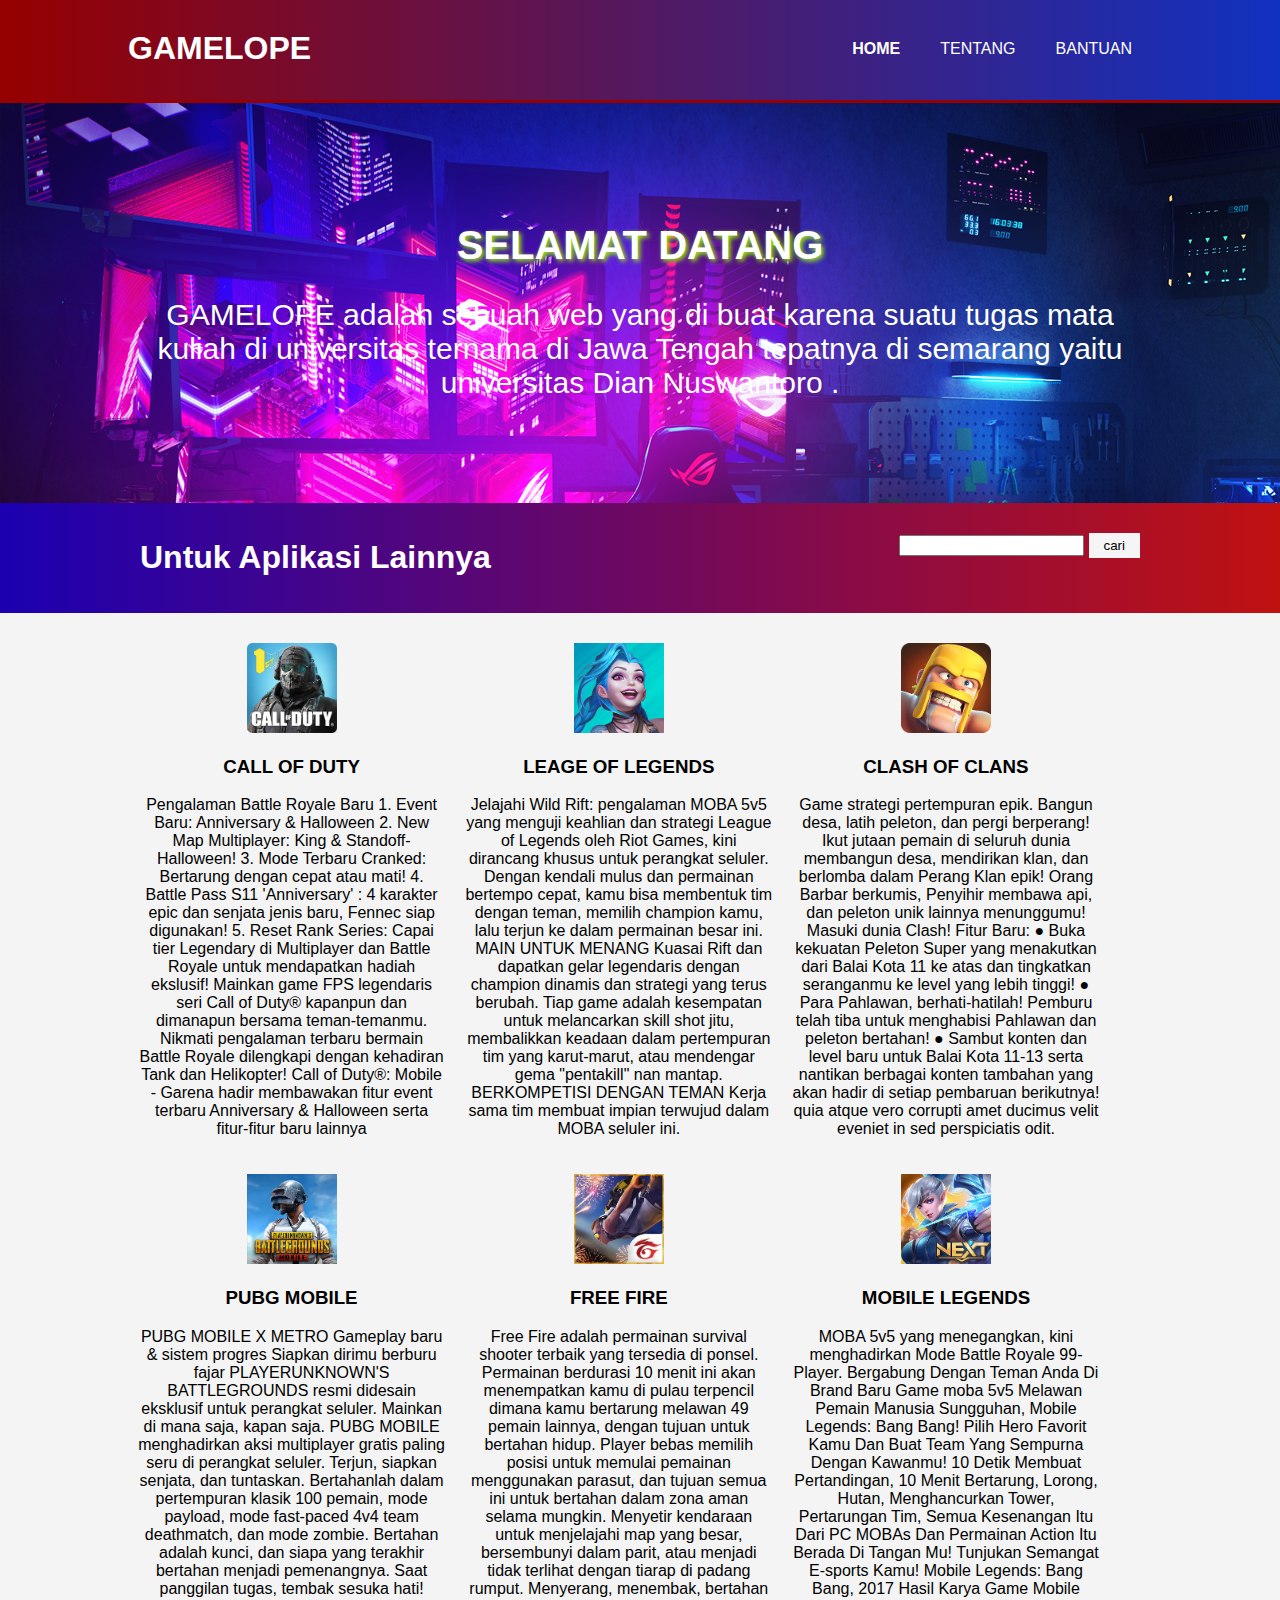
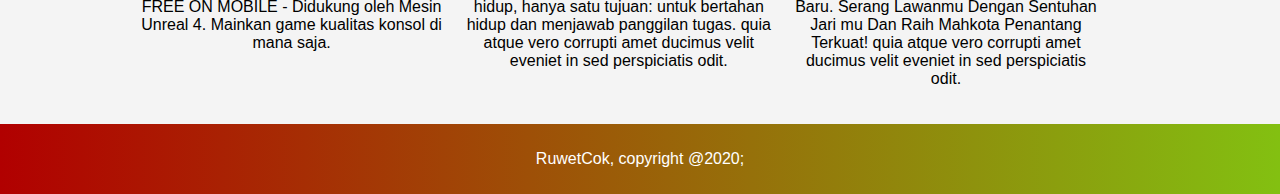
<file: index.html>
<!DOCTYPE html>
<html>

<head>
    <meta charset="utf-8">
    <meta name="viewport" content="width-device-width">
    <title>tugas kelompok</title>
    <link rel="stylesheet" type="text/css" href="style.css">
</head>

<body>
    <header>
        <div class="container">
            <div id="branding">
                <h1>GAMELOPE</h1>
            </div>
            <nav>
                <ul>
                    <li class="active"> <a href="index.html">Home</a></li>
                    <li><a href="about.html">Tentang</a></li>
                    <li><a href="help.html">Bantuan</a></li>
                </ul>
            </nav>
        </div>
    </header>

    <section id="showcase">
        <div class="container">
            <h1>SELAMAT DATANG</h1>
            <p>
                GAMELOPE adalah sebuah web yang di buat karena suatu tugas mata kuliah di universitas ternama di Jawa
                Tengah tepatnya di semarang yaitu universitas Dian Nuswantoro .
            </p>
        </div>
    </section>
    <section id="newsletter">
        <div class="container">
            <h1> Untuk Aplikasi Lainnya </h1>
            <form>
                <input type="text" placeholder="">
                <button class="buttonsubs"
                    onclick="alert('maaf untuk sementara hanya apalikasi ini yang tersedia. coba hubungi dev :)')">cari</button>
            </form>
        </div>
    </section>

    <section id="boxes">
        <div class="container">
            <div class="box">
                <a href="https://play.google.com/store/apps/details?id=com.garena.game.codm"><img
                        src="foto/cod.png"></a>
                <h3>CALL OF DUTY</h3>
                <p>Pengalaman Battle Royale Baru

                    1. Event Baru: Anniversary & Halloween
                    2. New Map Multiplayer: King & Standoff-Halloween!
                    3. Mode Terbaru Cranked: Bertarung dengan cepat atau mati!
                    4. Battle Pass S11 'Anniversary' : 4 karakter epic dan senjata jenis baru, Fennec siap digunakan!
                    5. Reset Rank Series: Capai tier Legendary di Multiplayer dan Battle Royale untuk mendapatkan hadiah
                    ekslusif!

                    Mainkan game FPS legendaris seri Call of Duty® kapanpun dan dimanapun bersama teman-temanmu. Nikmati
                    pengalaman terbaru bermain Battle Royale dilengkapi dengan kehadiran Tank dan Helikopter!

                    Call of Duty®: Mobile - Garena hadir membawakan fitur event terbaru Anniversary & Halloween serta
                    fitur-fitur baru lainnya</p>
            </div>
            <div class="box">
                <a href="https://play.google.com/store/apps/details?id=com.riotgames.league.wildrift"><img
                        src="foto/lol.png"></a>
                <h3>LEAGE OF LEGENDS</h3>
                <p>Jelajahi Wild Rift: pengalaman MOBA 5v5 yang menguji keahlian dan strategi League of Legends oleh
                    Riot Games, kini dirancang khusus untuk perangkat seluler. Dengan kendali mulus dan permainan
                    bertempo cepat, kamu bisa membentuk tim dengan teman, memilih champion kamu, lalu terjun ke dalam
                    permainan besar ini.

                    MAIN UNTUK MENANG
                    Kuasai Rift dan dapatkan gelar legendaris dengan champion dinamis dan strategi yang terus berubah.
                    Tiap game adalah kesempatan untuk melancarkan skill shot jitu, membalikkan keadaan dalam pertempuran
                    tim yang karut-marut, atau mendengar gema "pentakill" nan mantap.

                    BERKOMPETISI DENGAN TEMAN
                    Kerja sama tim membuat impian terwujud dalam MOBA seluler ini.
                </p>
            </div>
            <div class="box">
                <a href="https://play.google.com/store/apps/details?id=com.supercell.clashofclans"><img
                        src="foto/coc.png"></a>
                <h3>CLASH OF CLANS</h3>
                <p>Game strategi pertempuran epik. Bangun desa, latih peleton, dan pergi berperang!

                    Ikut jutaan pemain di seluruh dunia membangun desa, mendirikan klan, dan berlomba dalam Perang Klan
                    epik!

                    Orang Barbar berkumis, Penyihir membawa api, dan peleton unik lainnya menunggumu! Masuki dunia
                    Clash!

                    Fitur Baru:
                    ● Buka kekuatan Peleton Super yang menakutkan dari Balai Kota 11 ke atas dan tingkatkan seranganmu
                    ke level yang lebih tinggi!
                    ● Para Pahlawan, berhati-hatilah! Pemburu telah tiba untuk menghabisi Pahlawan dan peleton bertahan!
                    ● Sambut konten dan level baru untuk Balai Kota 11-13 serta nantikan berbagai konten tambahan yang
                    akan hadir di setiap pembaruan berikutnya! quia atque vero corrupti amet ducimus velit eveniet in
                    sed perspiciatis odit.
                </p>
            </div>
            <div class="box">
                <a href="https://play.google.com/store/apps/details?id=com.tencent.ig"><img src="foto/pubg.png"></a>
                <h3>PUBG MOBILE</h3>
                <p>PUBG MOBILE X METRO Gameplay baru & sistem progres Siapkan dirimu berburu fajar

                    PLAYERUNKNOWN'S BATTLEGROUNDS resmi didesain eksklusif untuk perangkat seluler. Mainkan di mana
                    saja, kapan saja. PUBG MOBILE menghadirkan aksi multiplayer gratis paling seru di perangkat seluler.
                    Terjun, siapkan senjata, dan tuntaskan. Bertahanlah dalam pertempuran klasik 100 pemain, mode
                    payload, mode fast-paced 4v4 team deathmatch, dan mode zombie. Bertahan adalah kunci, dan siapa yang
                    terakhir bertahan menjadi pemenangnya. Saat panggilan tugas, tembak sesuka hati!


                    FREE ON MOBILE - Didukung oleh Mesin Unreal 4. Mainkan game kualitas konsol di mana saja.
                </p>
            </div>
            <div class="box">
                <a href="https://play.google.com/store/apps/details?id=com.dts.freefireth"><img src="foto/ff.png"></a>
                <h3>FREE FIRE</h3>
                <p>Free Fire adalah permainan survival shooter terbaik yang tersedia di ponsel. Permainan berdurasi 10
                    menit ini akan menempatkan kamu di pulau terpencil dimana kamu bertarung melawan 49 pemain lainnya,
                    dengan tujuan untuk bertahan hidup. Player bebas memilih posisi untuk memulai pemainan menggunakan
                    parasut, dan tujuan semua ini untuk bertahan dalam zona aman selama mungkin. Menyetir kendaraan
                    untuk menjelajahi map yang besar, bersembunyi dalam parit, atau menjadi tidak terlihat dengan tiarap
                    di padang rumput. Menyerang, menembak, bertahan hidup, hanya satu tujuan: untuk bertahan hidup dan
                    menjawab panggilan tugas.
                    quia atque vero corrupti amet ducimus velit eveniet in sed perspiciatis odit.
                </p>
            </div>
            <div class="box">
                <a href="https://play.google.com/store/apps/details?id=com.mobile.legends"><img src="foto/ml.png"></a>
                <h3>MOBILE LEGENDS</h3>
                <p>MOBA 5v5 yang menegangkan, kini menghadirkan Mode Battle Royale 99-Player.

                    Bergabung Dengan Teman Anda Di Brand Baru Game moba 5v5 Melawan Pemain Manusia Sungguhan, Mobile
                    Legends: Bang Bang! Pilih Hero Favorit Kamu Dan Buat Team Yang Sempurna Dengan Kawanmu!

                    10 Detik Membuat Pertandingan, 10 Menit Bertarung, Lorong, Hutan, Menghancurkan Tower, Pertarungan
                    Tim, Semua Kesenangan Itu Dari PC MOBAs Dan Permainan Action Itu Berada Di Tangan Mu! Tunjukan
                    Semangat E-sports Kamu!

                    Mobile Legends: Bang Bang, 2017 Hasil Karya Game Mobile Baru. Serang Lawanmu Dengan Sentuhan Jari mu
                    Dan Raih Mahkota Penantang Terkuat! quia atque vero corrupti amet ducimus velit eveniet in sed
                    perspiciatis odit.
                </p>
            </div>
        </div>
    </section>
    <footer>
        <p>
            RuwetCok, copyright @2020;
        </p>
    </footer>
</body>

</html>
</file>
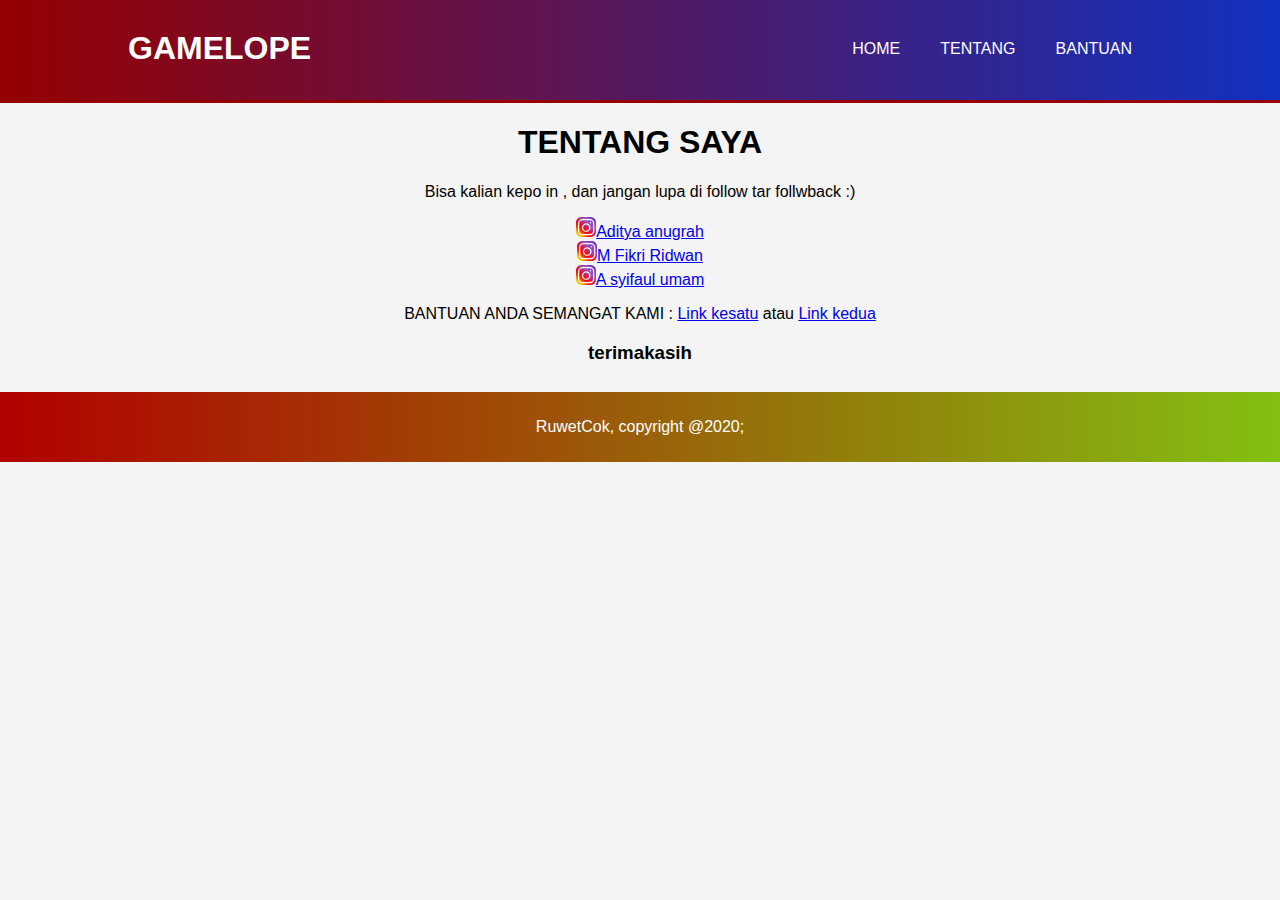
<file: about.html>
<!DOCTYPE html>
<html>

<head>
    <meta charset="utf-8">
    <meta name="viewport" content="width-device-width">
    <title>tugas kelompok</title>
    <link rel="stylesheet" type="text/css" href="help.css">
</head>

<body>
    <header>
        <div class="container">
            <div id="branding">
                <h1>GAMELOPE</h1>
            </div>
            <nav>
                <ul>
                    <li class="active"> <a href="index.html">Home</a></li>
                    <li><a href="about.html">Tentang</a></li>
                    <li><a href="help.html">bantuan</a></li>
                </ul>
            </nav>
        </div>
    </header>


    <article style="text-align: center;">
        <h1 style="text-align: center;">
            TENTANG SAYA
        </h1>
        <p>
            Bisa kalian kepo in , dan jangan lupa di follow tar follwback :)
        </p>
        <li>
            <img src="foto/ig.png" width="20px" height="20px"><a class="link"
                href="https://www.instagram.com/aditya_agrh/"
                onclick="alert('Anda akan memasukin profil aditya_agrh')">Aditya anugrah</a>
        </li>
        <li>
            <img src="foto/ig.png" width="20px" height="20px"><a class="link" href="https://www.instagram.com/mfr2512_/"
                onclick="alert('Anda akan memasukin profil Muhammad Fikri Ridwan')">M Fikri Ridwan</a>
        </li>
        <li>
            <img src="foto/ig.png" width="20px" height="20px"><a class="link" href="https://www.instagram.com/syifaulx/"
                onclick="alert('Anda akan memasukin profil aditya_agrh')">A syifaul umam</a>
        </li>

        <p>
            BANTUAN ANDA SEMANGAT KAMI :
            <a class="link"
                href="https://saweria.co/overlays/qr?streamKey=234c19bea2939450f21220a12c62df44&backgroundColor=%23ffffffFF&barcodeColor=%23000&username=Adityaanugrah10"
                onclick="alert('terimakasih telah membantu kami, semoga kebaikan anda di balas tuhan')">Link kesatu</a>
            atau
            <a class="link"
                href="https://saweria.co/overlays/alert?streamKey=234c19bea2939450f21220a12c62df44&noBorder=true&template=baru+saja+memberikan&backgroundColor=%23faae2b&highlightColor=%23744fc9&color=%23333333&fontWeight=500&notificationTimeout=5000"
                onclick="alert('terimakasih telah membantu kami, semoga kebaikan anda di balas tuhan')">Link kedua</a>
        <h3>terimakasih</h3>

        </p>
    </article>









    <section id="boxes">
        <div class="container">

        </div>
    </section>
    <footer>
        <p>
            RuwetCok, copyright @2020;
        </p>
    </footer>
</body>

</html>
</file>
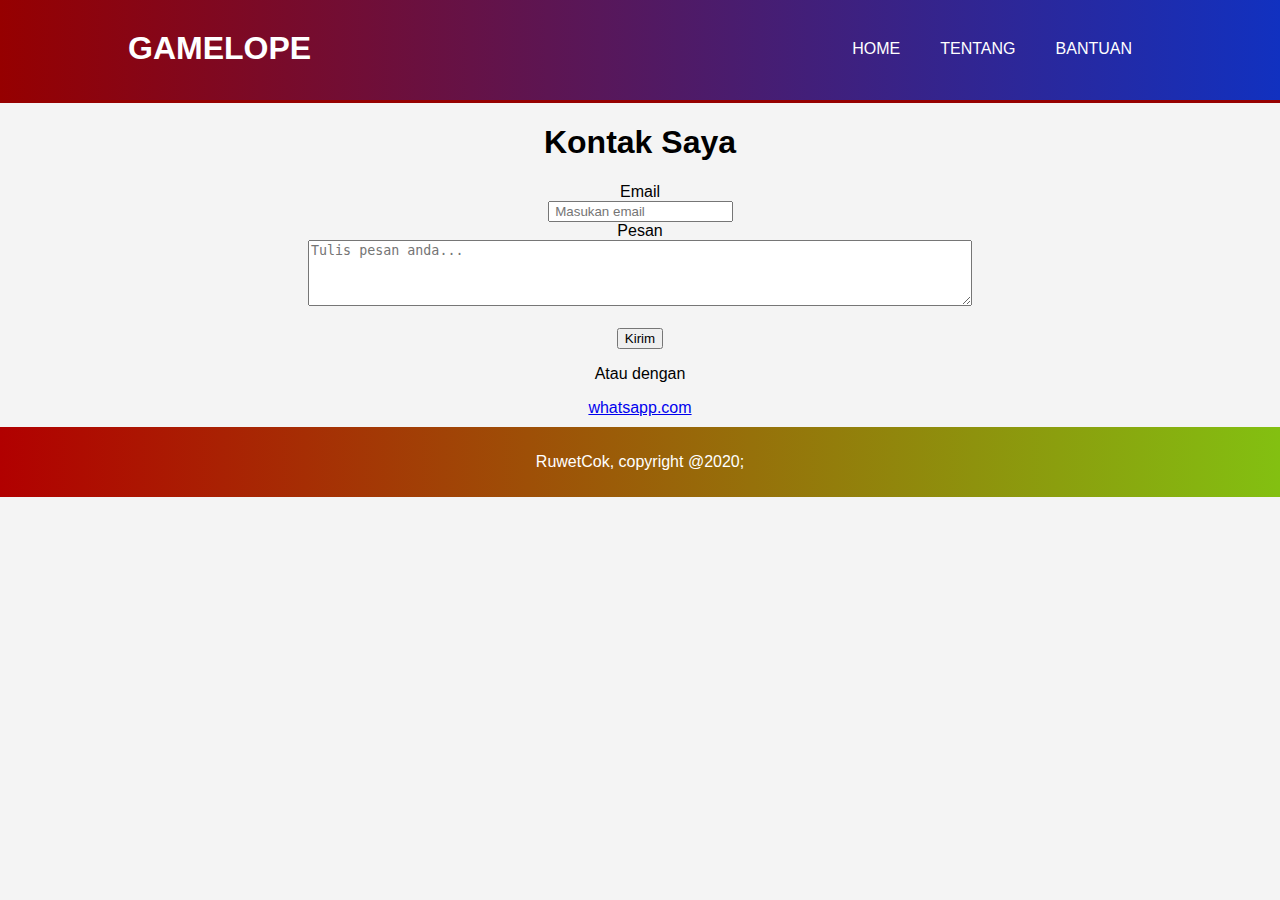
<file: help.html>
<!DOCTYPE html>
<html>

<head>
    <meta charset="utf-8">
    <meta name="viewport" content="width-device-width">
    <title>tugas kelompok</title>
    <link rel="stylesheet" type="text/css" href="help.css">
</head>

<body>
    <header>
        <div class="container">
            <div id="branding">
                <h1>GAMELOPE</h1>
            </div>
            <nav>
                <ul>
                    <li class="active"> <a href="index.html">Home</a></li>
                    <li><a href="about.html">Tentang</a></li>
                    <li><a href="help.html">Bantuan</a></li>
                </ul>
            </nav>
        </div>
    </header>

    <section id="showcase">
        <div style="text-align: center;">
            <h1>Kontak Saya </h1>
            <form action="mailto:tipaun0605@gmail.com">
                <label for="mailto">Email</label><br />
                <input type="mail" name="Email" placeholder=" Masukan email " rows="4" cols="80"></textarea>
                <br />
                <label for="message">Pesan</label><br />
                <textarea name="message" placeholder="Tulis pesan anda..." rows="4" cols="80"></textarea>
                <br />
                <br />
                <input type="submit" value="Kirim" />
            </form>
            <P></P>
            <P>Atau dengan </P>
            <a href="https://api.whatsapp.com/send?phone=6281379430432&text=Hallo adiya anugrah">whatsapp.com</a>
        </div>
    </section>


    <section id="boxes">
        <div class="container">

        </div>
    </section>
    <footer>
        <p>
            RuwetCok, copyright @2020;
        </p>
    </footer>
</body>

</html>
</file>
<file: style.css>
body{
    margin: 0;
    padding: 0;
    font-family: 15px;
    font-family: sans-serif;
    background-color: #f4f4f4;
}

.container{
    width: 80%;
    margin: auto;
    overflow: hidden;

}

header{
    background: linear-gradient(to right,#960000,#1131c0);
    color: #fff;
    padding-top: 30px;
    min-height: 70px;
    border-bottom: 3px solid #960000;

}

header #branding h1{
    margin: 0;
}

header #branding {
    float: left;
    
}
header nav{
    float:right;
    margin-top: 10px;
}

header li{
    float: left;
    display: inline;
    padding: 0 20px 0 20px;
}

header a{
    color: #ffffff;
    text-decoration: none;
    text-transform: uppercase;
    font-size: 16px;

}

ul{
    margin: 0;
    padding: 0;
}
header #branding, header .active a{
    color: rgb(255, 255, 255);
    font-weight: bold;
}
header a;:hover{
    color: #ebebeb;
    font-weight: bold;
}

#showcase{
    min-height: 400px;
    background: url(foto/gpp.jpg) repeat;
    text-align: center;
    color: #ffffff;
}

#showcase h1{
    margin-top: 120px;
    font-size: 40px;
    margin-bottom: 20px;
    text-shadow: 2px 2px 5px #9dff00
}
#showcase p{
    font-size: 30px;
}

#newsletter{
    padding: 15px;
    color: #fff;
    background: linear-gradient(to right,#1b00b1,#c01111);

}

#newsletter h1{
    float: left;
}
#newsletter form{
    float: right;
    margin-top: 15px;
}
#newsletter input[type="email"]{
    padding: 4px;
    height: 15px;
    width: 250px;
}
.buttonsubs{
    height: 25px;
    background-color: #f5f5f5;
    border:0;
    padding-left: 15px;
    padding-right: 15px;
    
}

#boxes{
    margin-top: 20px;

}

#boxes .box{
    float: left;
    text-align: center;
    width: 30%;
    padding: 10px;
}

#boxes .box img{
    width: 90px;
}

footer{
    padding: 10px;
    margin-top: 10px;
    color: #ffffff;
    text-align: center;
    background: linear-gradient(to right,#b10000,#83c011);
    
}
/*Media Query*/
@media(max-width: 768px){
    header #branding,
    header nav,
    header nav li,
    #newsletter h1,
    #newsletter from,
    #bowes .box,

    {
        float:none;
        text-align: center;
        width: 100%;
    }

    header
    {
        padding-bottom: 20px;
    }

    #showcase h1{
        margin-top: 40px;

    }

    #newsletter button{
        display: block;
        width: 100%;
    }

    #newsletter input[type="email"]{
        width: 100%;
        margin-bottom: 5px;

    }

}
</file>
<file: help.css>
body{
    margin: 0;
    padding: 0;
    font-family: 15px;
    font-family: sans-serif;
    background-color: #f4f4f4;
}

.container{
    width: 80%;
    margin: auto;
    overflow: hidden;

}

header{
    background: linear-gradient(to right,#960000,#1131c0);
    color: #fff;
    padding-top: 30px;
    min-height: 70px;
    border-bottom: 3px solid #960000;

}

header #branding h1{
    margin: 0;
}

header #branding {
    float: left;
    
}
header nav{
    float:right;
    margin-top: 10px;
}

header li{
    float: left;
    display: inline;
    padding: 0 20px 0 20px;
}

header a{
    color: #ffffff;
    text-decoration: none;
    text-transform: uppercase;
    font-size: 16px;

}

ul{
    margin: 0;
    padding: 0;
}
footer{
    padding: 10px;
    margin-top: 10px;
    color: #ffffff;
    text-align: center;
    background: linear-gradient(to right,#b10000,#83c011);
    
}


/*Media Query*/
@media(max-width: 768px){
    header #branding,
    header nav,
    header nav li,
    #newsletter h1,
    #newsletter from,
    #bowes .box,

    {
        float:none;
        text-align: center;
        width: 100%;
    }

    header
    {
        padding-bottom: 20px;
    }

    #showcase h1{
        margin-top: 40px;

    }

    #newsletter button{
        display: block;
        width: 100%;
    }

    #newsletter input[type="email"]{
        width: 100%;
        margin-bottom: 5px;

    }

}
</file>
